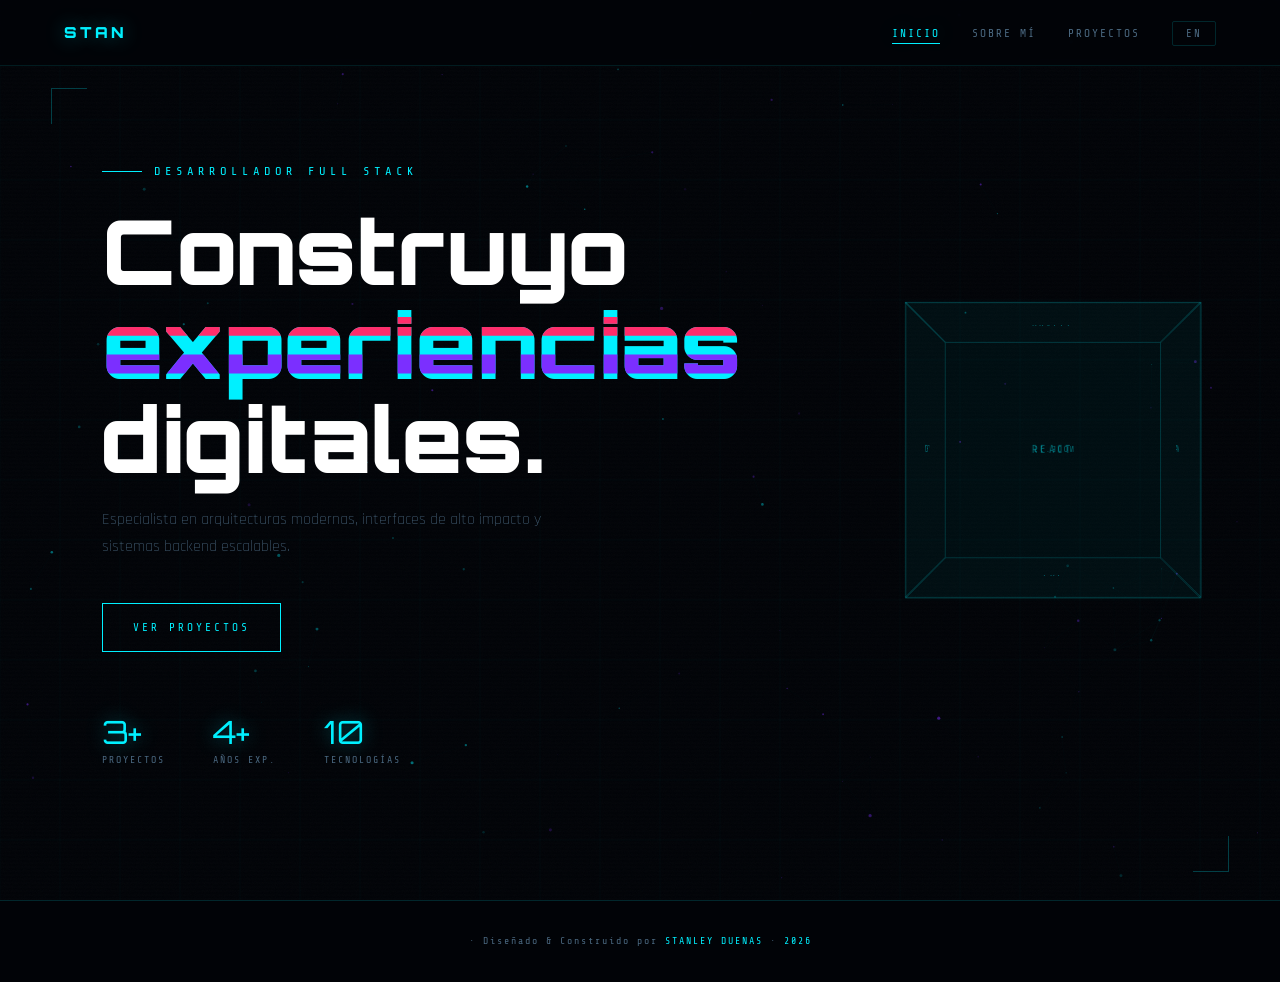
<file: index.html>
<!DOCTYPE html>
<html lang="es">
<head>
<meta charset="UTF-8">
<meta name="viewport" content="width=device-width, initial-scale=1.0">
<title>STAN</title>
<meta name="description" content="Portafolio de Stanley Duenas.">
<link rel="icon" type="image/x-icon" href="img/icono.jpg">
<link rel="preconnect" href="https://fonts.googleapis.com">
<link href="https://fonts.googleapis.com/css2?family=Orbitron:wght@400;700;900&family=Share+Tech+Mono&family=Rajdhani:wght@300;400;600&display=swap" rel="stylesheet">
<link rel="stylesheet" href="/CSS/style.css">
</head>
<body>
<div class="cursor" id="cursor"></div>
<div class="cring" id="cring"></div>
<div class="noise"></div>
<canvas id="bgc"></canvas>
<div class="hud" id="hud"></div>

<div class="nav-overlay" id="nav-overlay" onclick="closeNav()"></div>
<header>
  <nav>
    <a class="nl" href="index.html">STAN</a>
    <button class="ham" id="ham" aria-label="Menú" onclick="toggleNav()">
      <span></span><span></span><span></span>
    </button>
    <ul class="nav-links" id="nav-links">
      <li><a href="/index.html" data-page="index.html" data-k="nav_home">INICIO</a></li>
      <li><a href="/pages/about.html" data-page="about.html" data-k="nav_about">SOBRE MÍ</a></li>
      <li><a href="/pages/projects.html" data-page="projects.html" data-k="nav_projects">PROYECTOS</a></li>
      <li><button class="langb" id="lb" onclick="tgl()">EN</button></li>
    </ul>
  </nav>
</header>

<main style="align-items:flex-start;overflow:hidden">
  <div class="cd tl"></div><div class="cd br"></div>
  <section class="hero">
    <div class="hcont">
      <div class="heye"><span class="ln"></span><span data-k="h_ey">DESARROLLADOR FULL STACK</span></div>
      <h1 class="htitle">
        <span data-k="h_t1">Construyo</span><br>
        <span class="ac glitch" data-text="experiencias" data-k="h_t2">experiencias</span><br>
        <span data-k="h_t3">digitales.</span>
      </h1>
      <p class="hsub" data-k="h_sub">Especialista en arquitecturas modernas, interfaces de alto impacto y sistemas backend escalables.</p>
      <div class="hcta">
        <a class="bp" href="/pages/projects.html" data-k="h_c1">Ver proyectos</a>
      </div>
      <div class="hstats">
        <div><div class="snum">3+</div><div class="slbl" data-k="s1">Proyectos</div></div>
        <div><div class="snum">4+</div><div class="slbl" data-k="s2">Años exp.</div></div>
        <div><div class="snum">10</div><div class="slbl" data-k="s3">Tecnologías</div></div>
      </div>
    </div>
    <aside class="cw">
      <div class="cube">
        <div class="face front">REACT</div><div class="face back">NODE.JS</div>
        <div class="face left">PYTHON</div><div class="face right">JAVA</div>
        <div class="face top">ORACLE</div><div class="face bot">SQL</div>
      </div>
    </aside>
  </section>
</main>

<footer><em></em> · <span data-k="foot">Diseñado &amp; Construido por</span> <em>STANLEY DUENAS</em> · <em id="yr"></em></footer>
<script src="/js/main.js"></script>
</body>
</html>
</file>
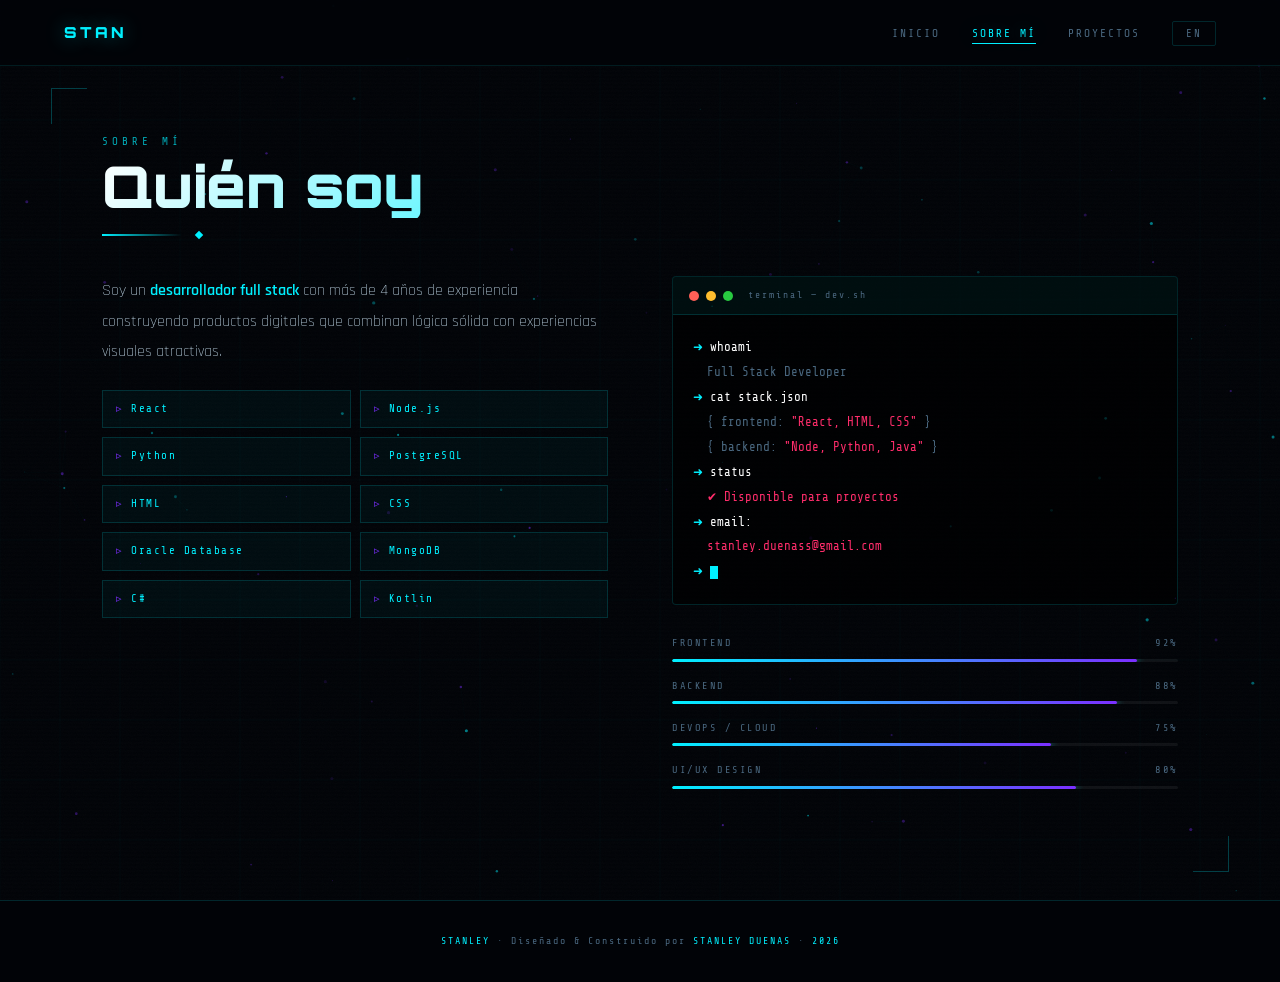
<file: about.html>
<!DOCTYPE html>
<html lang="es">
<head>
<meta charset="UTF-8">
<meta name="viewport" content="width=device-width, initial-scale=1.0">
<title>STAN</title>
<link rel="icon" type="image/x-icon" href="img/icono.jpg">
<link rel="preconnect" href="https://fonts.googleapis.com">
<link href="https://fonts.googleapis.com/css2?family=Orbitron:wght@400;700;900&family=Share+Tech+Mono&family=Rajdhani:wght@300;400;600&display=swap" rel="stylesheet">
<link rel="stylesheet" href="style.css">
</head>
<body>
<div class="cursor" id="cursor"></div>
<div class="cring" id="cring"></div>
<div class="noise"></div>
<canvas id="bgc"></canvas>
<div class="hud" id="hud"></div>

<div class="nav-overlay" id="nav-overlay" onclick="closeNav()"></div>
<header>
  <nav>
    <a class="nl" href="index.html">STAN</a>
    <button class="ham" id="ham" aria-label="Menú" onclick="toggleNav()">
      <span></span><span></span><span></span>
    </button>
    <ul class="nav-links" id="nav-links">
      <li><a href="index.html" data-page="index.html" data-k="nav_home">INICIO</a></li>
      <li><a href="about.html" data-page="about.html" data-k="nav_about">SOBRE MÍ</a></li>
      <li><a href="projects.html" data-page="projects.html" data-k="nav_projects">PROYECTOS</a></li>
      <li><button class="langb" id="lb" onclick="tgl()">EN</button></li>
    </ul>
  </nav>
</header>

<main>
  <div class="cd tl"></div><div class="cd br"></div>
  <section class="about-hero">
    <span class="stag" data-k="a_tag">SOBRE MÍ</span>
    <h1 class="stitle reveal" data-k="a_title">Quién soy</h1>
    <div class="divider reveal"></div>
  </section>
  <section class="about-content agrid">
    <article>
      <p class="atxt reveal" data-k="a_p1">Soy un <strong>desarrollador full stack</strong> con más de 4 años de experiencia construyendo productos digitales que combinan lógica sólida con experiencias visuales atractivas.</p>
      <div class="sgrid reveal">
        <div class="sch">React</div><div class="sch">Node.js</div>
        <div class="sch">Python</div><div class="sch">PostgreSQL</div>
        <div class="sch">HTML</div><div class="sch">CSS</div>
        <div class="sch">Oracle Database</div><div class="sch">MongoDB</div>
        <div class="sch">C#</div><div class="sch">Kotlin</div>
      </div>
    </article>
    <aside class="reveal">
      <div class="term">
        <div class="th"><div class="td r"></div><div class="td y"></div><div class="td g"></div><span class="tlbl">terminal — dev.sh</span></div>
        <div class="tb">
          <div><span class="tp">➜ </span><span class="tc">whoami</span></div>
          <div class="to" data-k="tm1">Full Stack Developer</div>
          <div><span class="tp">➜ </span><span class="tc">cat stack.json</span></div>
          <div class="to">{ frontend: <em>"React, HTML, CSS"</em> }</div>
          <div class="to">{ backend: <em>"Node, Python, Java"</em> }</div>
          <div><span class="tp">➜ </span><span class="tc">status</span></div>
          <div class="to"><em data-k="tm2">✔ Disponible para proyectos</em></div>
          <div><span class="tp">➜ </span><span class="tc">email:</span></div>
          <div class="to"><em data-k="tm3">stanley.duenass@gmail.com</em></div>
          <div><span class="tp">➜ </span><span class="tcur"></span></div>
        </div>
      </div>
      <div class="skills">
        <div class="xi"><div class="xl"><span>Frontend</span><span>92%</span></div><div class="xt"><div class="xf" data-w="92"></div></div></div>
        <div class="xi"><div class="xl"><span>Backend</span><span>88%</span></div><div class="xt"><div class="xf" data-w="88"></div></div></div>
        <div class="xi"><div class="xl"><span>DevOps / Cloud</span><span>75%</span></div><div class="xt"><div class="xf" data-w="75"></div></div></div>
        <div class="xi"><div class="xl"><span>UI/UX Design</span><span>80%</span></div><div class="xt"><div class="xf" data-w="80"></div></div></div>
      </div>
    </aside>
  </section>
</main>

<footer><em>STANLEY</em> · <span data-k="foot">Diseñado &amp; Construido por</span> <em>STANLEY DUENAS</em> · <em id="yr"></em></footer>
<script src="main.js"></script>
</body>
</html>
</file>
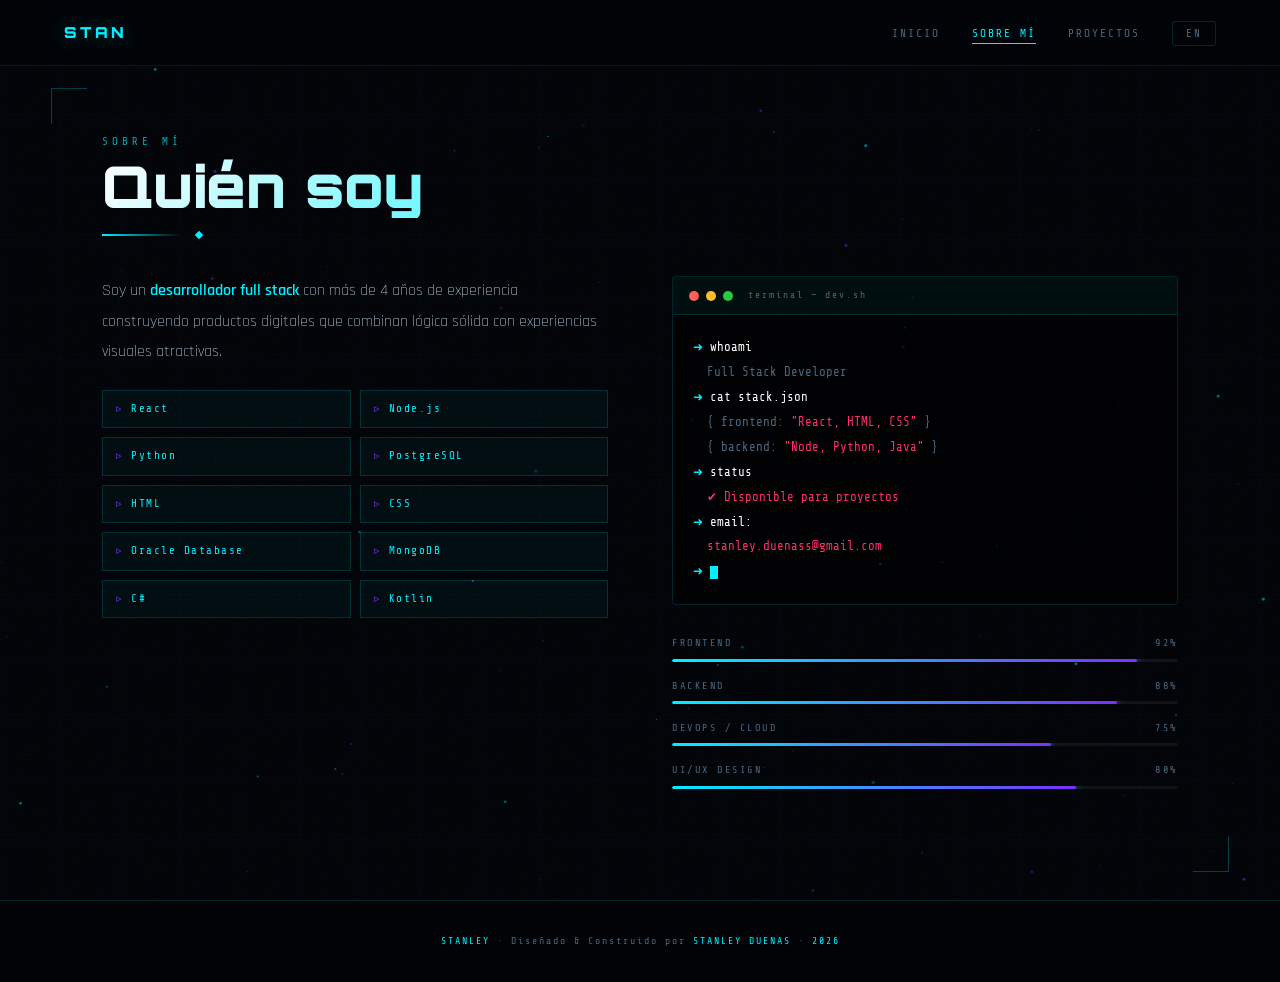
<file: pages/about.html>
<!DOCTYPE html>
<html lang="es">
<head>
<meta charset="UTF-8">
<meta name="viewport" content="width=device-width, initial-scale=1.0">
<title>STAN</title>
<link rel="icon" type="image/x-icon" href="img/icono.jpg">
<link rel="preconnect" href="https://fonts.googleapis.com">
<link href="https://fonts.googleapis.com/css2?family=Orbitron:wght@400;700;900&family=Share+Tech+Mono&family=Rajdhani:wght@300;400;600&display=swap" rel="stylesheet">
<link rel="stylesheet" href="/CSS/style.css">
</head>
<body>
<div class="cursor" id="cursor"></div>
<div class="cring" id="cring"></div>
<div class="noise"></div>
<canvas id="bgc"></canvas>
<div class="hud" id="hud"></div>

<div class="nav-overlay" id="nav-overlay" onclick="closeNav()"></div>
<header>
  <nav>
    <a class="nl" href="/index.html">STAN</a>
    <button class="ham" id="ham" aria-label="Menú" onclick="toggleNav()">
      <span></span><span></span><span></span>
    </button>
    <ul class="nav-links" id="nav-links">
      <li><a href="/index.html" data-page="index.html" data-k="nav_home">INICIO</a></li>
      <li><a href="/pages/about.html" data-page="about.html" data-k="nav_about">SOBRE MÍ</a></li>
      <li><a href="/pages/projects.html" data-page="projects.html" data-k="nav_projects">PROYECTOS</a></li>
      <li><button class="langb" id="lb" onclick="tgl()">EN</button></li>
    </ul>
  </nav>
</header>

<main>
  <div class="cd tl"></div><div class="cd br"></div>
  <section class="about-hero">
    <span class="stag" data-k="a_tag">SOBRE MÍ</span>
    <h1 class="stitle reveal" data-k="a_title">Quién soy</h1>
    <div class="divider reveal"></div>
  </section>
  <section class="about-content agrid">
    <article>
      <p class="atxt reveal" data-k="a_p1">Soy un <strong>desarrollador full stack</strong> con más de 4 años de experiencia construyendo productos digitales que combinan lógica sólida con experiencias visuales atractivas.</p>
      <div class="sgrid reveal">
        <div class="sch">React</div><div class="sch">Node.js</div>
        <div class="sch">Python</div><div class="sch">PostgreSQL</div>
        <div class="sch">HTML</div><div class="sch">CSS</div>
        <div class="sch">Oracle Database</div><div class="sch">MongoDB</div>
        <div class="sch">C#</div><div class="sch">Kotlin</div>
      </div>
    </article>
    <aside class="reveal">
      <div class="term">
        <div class="th"><div class="td r"></div><div class="td y"></div><div class="td g"></div><span class="tlbl">terminal — dev.sh</span></div>
        <div class="tb">
          <div><span class="tp">➜ </span><span class="tc">whoami</span></div>
          <div class="to" data-k="tm1">Full Stack Developer</div>
          <div><span class="tp">➜ </span><span class="tc">cat stack.json</span></div>
          <div class="to">{ frontend: <em>"React, HTML, CSS"</em> }</div>
          <div class="to">{ backend: <em>"Node, Python, Java"</em> }</div>
          <div><span class="tp">➜ </span><span class="tc">status</span></div>
          <div class="to"><em data-k="tm2">✔ Disponible para proyectos</em></div>
          <div><span class="tp">➜ </span><span class="tc">email:</span></div>
          <div class="to"><em data-k="tm3">stanley.duenass@gmail.com</em></div>
          <div><span class="tp">➜ </span><span class="tcur"></span></div>
        </div>
      </div>
      <div class="skills">
        <div class="xi"><div class="xl"><span>Frontend</span><span>92%</span></div><div class="xt"><div class="xf" data-w="92"></div></div></div>
        <div class="xi"><div class="xl"><span>Backend</span><span>88%</span></div><div class="xt"><div class="xf" data-w="88"></div></div></div>
        <div class="xi"><div class="xl"><span>DevOps / Cloud</span><span>75%</span></div><div class="xt"><div class="xf" data-w="75"></div></div></div>
        <div class="xi"><div class="xl"><span>UI/UX Design</span><span>80%</span></div><div class="xt"><div class="xf" data-w="80"></div></div></div>
      </div>
    </aside>
  </section>
</main>

<footer><em>STANLEY</em> · <span data-k="foot">Diseñado &amp; Construido por</span> <em>STANLEY DUENAS</em> · <em id="yr"></em></footer>
<script src="/js/main.js"></script>
</body>
</html>
</file>
<file: CSS/style.css>
*,*::before,*::after{margin:0;padding:0;box-sizing:border-box}
:root{
  --bg:#020408;--primary:#00f0ff;--secondary:#7b2fff;--accent:#ff2d6b;
  --text:#c8e0f0;--text-dim:#4a6880;--card-bg:rgba(0,240,255,0.04);
  --card-border:rgba(0,240,255,0.15);
  --glow:0 0 20px rgba(0,240,255,0.4),0 0 60px rgba(0,240,255,0.1);
  --glow-p:0 0 20px rgba(123,47,255,0.5);
  --fh:'Orbitron',monospace;--fm:'Share Tech Mono',monospace;--fb:'Rajdhani',sans-serif;
}
html{scroll-behavior:smooth}
body{background:var(--bg);color:var(--text);font-family:var(--fb);font-size:17px;line-height:1.7;overflow-x:hidden;cursor:none}
body::after{content:'';position:fixed;inset:0;background:repeating-linear-gradient(0deg,transparent,transparent 2px,rgba(0,0,0,0.07) 2px,rgba(0,0,0,0.07) 4px);pointer-events:none;z-index:1}

.cursor{width:12px;height:12px;background:var(--primary);border-radius:50%;position:fixed;top:0;left:0;pointer-events:none;z-index:9999;box-shadow:0 0 15px var(--primary),0 0 30px rgba(0,240,255,.3)}
.cring{width:36px;height:36px;border:1px solid rgba(0,240,255,.5);border-radius:50%;position:fixed;top:0;left:0;pointer-events:none;z-index:9998;transition:width .3s,height .3s,border-color .3s}
#bgc{position:fixed;top:0;left:0;width:100%;height:100%;z-index:0;pointer-events:none}
.noise{position:fixed;inset:0;z-index:0;pointer-events:none;opacity:.025;background-image:url("data:image/svg+xml,%3Csvg viewBox='0 0 256 256' xmlns='http://www.w3.org/2000/svg'%3E%3Cfilter id='n'%3E%3CfeTurbulence type='fractalNoise' baseFrequency='.9' numOctaves='4' stitchTiles='stitch'/%3E%3C/filter%3E%3Crect width='100%25' height='100%25' filter='url(%23n)'/%3E%3C/svg%3E");background-size:200px}
.hud{position:fixed;bottom:28px;left:50%;transform:translateX(-50%);font-family:var(--fm);font-size:.58rem;letter-spacing:3px;color:rgba(0,240,255,.28);z-index:100;pointer-events:none}

nav{position:fixed;top:0;left:0;right:0;z-index:1050;padding:18px 5%;display:flex;align-items:center;justify-content:space-between;background:rgba(2,4,8,.9);backdrop-filter:blur(20px);border-bottom:1px solid rgba(0,240,255,.1)}
.nl{font-family:var(--fh);font-size:.95rem;font-weight:900;color:var(--primary);letter-spacing:3px;text-shadow:var(--glow);text-decoration:none;cursor:none}
.nav-links{display:flex;gap:2rem;list-style:none;align-items:center}
.nav-links a{font-family:var(--fm);font-size:.7rem;color:var(--text-dim);text-decoration:none;letter-spacing:2px;text-transform:uppercase;transition:color .3s;cursor:none;position:relative}
.nav-links a::after{content:'';position:absolute;bottom:-4px;left:0;width:0;height:1px;background:var(--primary);transition:width .3s}
.nav-links a:hover,.nav-links a.nav-active{color:var(--primary);text-shadow:var(--glow)}
.nav-links a:hover::after,.nav-links a.nav-active::after{width:100%}
.langb{font-family:var(--fm);font-size:.68rem;letter-spacing:2px;background:transparent;border:1px solid var(--card-border);color:var(--text-dim);padding:5px 13px;cursor:none;transition:all .3s;border-radius:2px}
.langb:hover{border-color:var(--primary);color:var(--primary);box-shadow:var(--glow)}

main{position:relative;z-index:2;min-height:100vh;display:flex;flex-direction:column;justify-content:center;padding:110px 8% 80px}

.glitch{position:relative;display:inline-block}
.glitch::before,.glitch::after{content:attr(data-text);position:absolute;top:0;left:0;width:100%}
.glitch::before{color:var(--accent);animation:g1 4s infinite;clip-path:polygon(0 20%,100% 20%,100% 40%,0 40%)}
.glitch::after{color:var(--secondary);animation:g2 4s infinite;clip-path:polygon(0 60%,100% 60%,100% 80%,0 80%)}
@keyframes g1{0%,92%,100%{transform:none;opacity:0}93%{transform:translate(-3px,1px);opacity:.7}95%{transform:translate(3px,-1px);opacity:.7}97%{transform:translate(-2px,2px);opacity:.7}}
@keyframes g2{0%,94%,100%{transform:none;opacity:0}95%{transform:translate(3px,-1px);opacity:.6}97%{transform:translate(-3px,1px);opacity:.6}99%{transform:translate(2px,-2px);opacity:.6}}

.stag{font-family:var(--fm);font-size:.68rem;color:var(--primary);letter-spacing:4px;text-transform:uppercase;margin-bottom:10px;opacity:.7}
.stitle{font-family:var(--fh);font-size:clamp(2rem,5vw,3.6rem);font-weight:900;line-height:1.1;margin-bottom:1rem;background:linear-gradient(135deg,#fff 0%,var(--primary) 60%,var(--secondary) 100%);-webkit-background-clip:text;-webkit-text-fill-color:transparent;background-clip:text}
.divider{width:80px;height:2px;background:linear-gradient(90deg,var(--primary),transparent);margin-bottom:2.5rem;position:relative}
.divider::after{content:'';position:absolute;right:-20px;top:-2px;width:6px;height:6px;background:var(--primary);transform:rotate(45deg)}
.reveal{opacity:0;transform:translateY(40px);transition:opacity .7s,transform .7s}
.reveal.visible{opacity:1;transform:translateY(0)}
.cd{position:absolute;width:36px;height:36px;pointer-events:none}
.tl{top:88px;left:4%;border-top:1px solid rgba(0,240,255,.25);border-left:1px solid rgba(0,240,255,.25)}
.br{bottom:28px;right:4%;border-bottom:1px solid rgba(0,240,255,.25);border-right:1px solid rgba(0,240,255,.25)}

/* HOME */
.hcont{max-width:680px}
.heye{font-family:var(--fm);font-size:.76rem;letter-spacing:4px;color:var(--primary);margin-bottom:22px;opacity:0;animation:fup .8s .3s forwards;display:flex;align-items:center;gap:12px}
.heye .ln{display:inline-block;width:40px;height:1px;background:var(--primary)}
.htitle{font-family:var(--fh);font-size:clamp(2.8rem,7vw,5.6rem);font-weight:900;line-height:1.05;margin-bottom:20px;color:#fff;opacity:0;animation:fup .8s .5s forwards}
.htitle .ac{color:var(--primary)}
.hsub{font-size:1rem;color:var(--text-dim);max-width:500px;margin-bottom:42px;opacity:0;animation:fup .8s .7s forwards;font-weight:300}
.hcta{display:flex;gap:16px;flex-wrap:wrap;opacity:0;animation:fup .8s .9s forwards}
.bp,.bg{font-family:var(--fm);font-size:.7rem;letter-spacing:3px;text-transform:uppercase;padding:14px 30px;text-decoration:none;cursor:none;transition:all .3s;position:relative;overflow:hidden;display:inline-block}
.bp{border:1px solid var(--primary);color:var(--primary);background:transparent}
.bp::before{content:'';position:absolute;inset:0;background:var(--primary);transform:translateX(-100%);transition:transform .3s;z-index:-1}
.bp:hover{color:#000;box-shadow:var(--glow)}.bp:hover::before{transform:translateX(0)}
.bg{border:1px solid var(--text-dim);color:var(--text-dim);background:transparent}
.bg:hover{border-color:var(--secondary);color:var(--secondary);box-shadow:var(--glow-p)}
.hstats{display:flex;gap:3rem;margin-top:4rem;opacity:0;animation:fup .8s 1.1s forwards}
.snum{font-family:var(--fh);font-size:2rem;color:var(--primary);text-shadow:var(--glow);line-height:1}
.slbl{font-family:var(--fm);font-size:.62rem;color:var(--text-dim);letter-spacing:2px;text-transform:uppercase;margin-top:4px}
.cw{position:absolute;right:8%;top:50%;transform:translateY(-50%);width:250px;height:250px;perspective:800px;opacity:0;animation:fin 1s 1.3s forwards}
.cube{width:100%;height:100%;transform-style:preserve-3d;animation:rcube 12s linear infinite;position:relative}
.face{position:absolute;width:250px;height:250px;border:1px solid rgba(0,240,255,.2);background:rgba(0,240,255,.025);display:flex;align-items:center;justify-content:center;font-family:var(--fm);font-size:.56rem;color:rgba(0,240,255,.4);letter-spacing:2px;text-transform:uppercase}
.front{transform:translateZ(125px)}.back{transform:rotateY(180deg) translateZ(125px)}
.left{transform:rotateY(-90deg) translateZ(125px)}.right{transform:rotateY(90deg) translateZ(125px)}
.top{transform:rotateX(90deg) translateZ(125px)}.bot{transform:rotateX(-90deg) translateZ(125px)}
@keyframes rcube{from{transform:rotateX(15deg) rotateY(0)}to{transform:rotateX(15deg) rotateY(360deg)}}

/* ABOUT */
.agrid{display:grid;grid-template-columns:1fr 1fr;gap:4rem;align-items:start}
.atxt{color:var(--text);font-size:1rem;font-weight:300;line-height:1.9;margin-bottom:1.4rem}
.atxt strong{color:var(--primary);font-weight:600}
.sgrid{display:grid;grid-template-columns:1fr 1fr;gap:9px;margin-top:1.4rem}
.sch{font-family:var(--fm);font-size:.68rem;letter-spacing:1.5px;color:var(--primary);border:1px solid var(--card-border);padding:9px 13px;background:var(--card-bg);transition:all .3s}
.sch::before{content:'▹ ';color:var(--secondary)}
.sch:hover{border-color:var(--primary);background:rgba(0,240,255,.07);box-shadow:var(--glow)}
.term{background:rgba(0,0,0,.65);border:1px solid var(--card-border);border-radius:4px;overflow:hidden;margin-bottom:1.8rem}
.th{background:rgba(0,240,255,.05);padding:10px 16px;display:flex;align-items:center;gap:7px;border-bottom:1px solid var(--card-border)}
.td{width:10px;height:10px;border-radius:50%}
.td.r{background:#ff5f57}.td.y{background:#ffbd2e}.td.g{background:#28ca41}
.tlbl{font-family:var(--fm);font-size:.6rem;color:var(--text-dim);letter-spacing:2px;margin-left:8px}
.tb{padding:20px;font-family:var(--fm);font-size:.78rem;line-height:2}
.tp{color:var(--primary)}.tc{color:#fff}.to{color:var(--text-dim);padding-left:14px}
.to em{color:var(--accent);font-style:normal}
.tcur{display:inline-block;width:8px;height:13px;background:var(--primary);vertical-align:middle;animation:blink 1s infinite}
@keyframes blink{0%,49%{opacity:1}50%,100%{opacity:0}}
.xi{margin-bottom:15px}
.xl{display:flex;justify-content:space-between;font-family:var(--fm);font-size:.64rem;color:var(--text-dim);letter-spacing:1.5px;margin-bottom:7px;text-transform:uppercase}
.xt{height:3px;background:rgba(255,255,255,.06);border-radius:2px;overflow:hidden}
.xf{height:100%;border-radius:2px;background:linear-gradient(90deg,var(--primary),var(--secondary));width:0;transition:width 1.5s cubic-bezier(.4,0,.2,1);box-shadow:0 0 8px var(--primary)}

/* PROJECTS */
.ftabs{display:flex;gap:9px;flex-wrap:wrap;margin-top:1.4rem}
.fb{font-family:var(--fm);font-size:.64rem;letter-spacing:2px;text-transform:uppercase;padding:7px 17px;background:transparent;border:1px solid var(--card-border);color:var(--text-dim);cursor:none;transition:all .3s}
.fb.active,.fb:hover{border-color:var(--primary);color:var(--primary);box-shadow:var(--glow);background:rgba(0,240,255,.04)}
.pgrid{display:grid;grid-template-columns:repeat(auto-fill,minmax(300px,1fr));gap:20px;margin-top:2.8rem}
.pcard{position:relative;border:1px solid var(--card-border);background:var(--card-bg);overflow:hidden;cursor:none;transition:transform .4s cubic-bezier(.23,1,.32,1),box-shadow .4s,border-color .4s;transform-style:preserve-3d}
.pcard:hover{border-color:var(--primary);box-shadow:0 20px 60px rgba(0,240,255,.12),var(--glow)}
.pcard::before{content:'';position:absolute;top:0;left:-100%;width:60%;height:100%;background:linear-gradient(90deg,transparent,rgba(0,240,255,.04),transparent);transition:left .6s;z-index:1;pointer-events:none}
.pcard:hover::before{left:150%}
.pim{position:relative;overflow:hidden;height:185px}
.pim img{width:100%;height:100%;object-fit:cover;transition:transform .6s cubic-bezier(.23,1,.32,1),filter .4s;filter:saturate(.5) brightness(.65)}
.pcard:hover .pim img{transform:scale(1.08);filter:saturate(1) brightness(.88)}
.pov{position:absolute;inset:0;background:linear-gradient(180deg,transparent 40%,rgba(2,4,8,.95) 100%)}
.pbadge{position:absolute;top:13px;right:13px;font-family:var(--fm);font-size:.56rem;letter-spacing:2px;text-transform:uppercase;padding:3px 10px;background:rgba(0,240,255,.1);border:1px solid var(--primary);color:var(--primary)}
.pbody{padding:20px}
.pnum{font-family:var(--fm);font-size:.6rem;color:var(--secondary);letter-spacing:3px;margin-bottom:6px}
.pname{font-family:var(--fh);font-size:1rem;font-weight:700;color:#fff;margin-bottom:8px;letter-spacing:1px}
.pdesc{font-size:.86rem;color:var(--text-dim);line-height:1.7;margin-bottom:13px;font-weight:300}
.ptags{display:flex;flex-wrap:wrap;gap:6px;margin-bottom:16px}
.ptag{font-family:var(--fm);font-size:.56rem;letter-spacing:1.5px;color:var(--secondary);background:rgba(123,47,255,.1);border:1px solid rgba(123,47,255,.28);padding:3px 8px}
.plinks{display:flex;gap:11px;align-items:center}
.plink{font-family:var(--fm);font-size:.6rem;letter-spacing:2px;color:var(--text-dim);text-decoration:none;text-transform:uppercase;transition:color .3s;cursor:none}
.plink:hover{color:var(--primary)}

/* GALLERY BUTTON */
.pgallery-btn{font-family:var(--fm);font-size:.58rem;letter-spacing:1.5px;color:var(--accent);background:rgba(255,45,107,.08);border:1px solid rgba(255,45,107,.3);padding:4px 10px;cursor:none;transition:all .3s;text-transform:uppercase;margin-left:auto}
.pgallery-btn:hover{border-color:var(--accent);box-shadow:0 0 12px rgba(255,45,107,.3);color:#fff}

/* MODAL GALLERY */
.modal-overlay{display:none;position:fixed;inset:0;background:rgba(2,4,8,.96);z-index:5000;backdrop-filter:blur(8px)}
.modal-overlay.open{display:flex;align-items:center;justify-content:center}
.modal-box{position:relative;max-width:900px;width:92%;background:rgba(5,10,18,.98);border:1px solid var(--card-border);padding:0;overflow:hidden}
.modal-header{display:flex;align-items:center;justify-content:space-between;padding:16px 22px;border-bottom:1px solid var(--card-border);background:rgba(0,240,255,.03)}
.modal-title{font-family:var(--fh);font-size:.85rem;color:var(--primary);letter-spacing:2px}
.modal-close{background:none;border:1px solid var(--card-border);color:var(--text-dim);font-family:var(--fm);font-size:.7rem;padding:6px 12px;cursor:none;transition:all .3s;letter-spacing:1px}
.modal-close:hover{border-color:var(--accent);color:var(--accent)}
.modal-main-img{position:relative;height:420px;overflow:hidden;background:#000}
.modal-main-img img{width:100%;height:100%;object-fit:cover;transition:opacity .4s}
.modal-nav{position:absolute;top:50%;transform:translateY(-50%);background:rgba(2,4,8,.8);border:1px solid var(--card-border);color:var(--primary);font-family:var(--fm);font-size:1rem;width:42px;height:42px;display:flex;align-items:center;justify-content:center;cursor:none;transition:all .3s;z-index:10}
.modal-nav:hover{border-color:var(--primary);box-shadow:var(--glow)}
.modal-prev{left:14px}.modal-next{right:14px}
.modal-counter{position:absolute;bottom:14px;left:50%;transform:translateX(-50%);font-family:var(--fm);font-size:.6rem;letter-spacing:2px;color:rgba(0,240,255,.6);background:rgba(2,4,8,.7);padding:4px 12px}
.modal-thumbs{display:flex;gap:8px;padding:14px 22px;overflow-x:auto;background:rgba(0,0,0,.4);scrollbar-width:thin;scrollbar-color:var(--primary) transparent}
.modal-thumb{width:72px;height:52px;object-fit:cover;border:1px solid var(--card-border);cursor:none;transition:all .3s;flex-shrink:0;filter:brightness(.6)}
.modal-thumb.active,.modal-thumb:hover{border-color:var(--primary);filter:brightness(1);box-shadow:0 0 8px rgba(0,240,255,.4)}
.modal-info{padding:16px 22px;border-top:1px solid var(--card-border)}
.modal-desc{font-size:.88rem;color:var(--text-dim);line-height:1.7}

footer{position:relative;z-index:2;text-align:center;padding:32px;border-top:1px solid var(--card-border);font-family:var(--fm);font-size:.62rem;color:var(--text-dim);letter-spacing:2px;background:rgba(2,4,8,.8)}
footer em{color:var(--primary);font-style:normal}

@keyframes fup{from{opacity:0;transform:translateY(30px)}to{opacity:1;transform:translateY(0)}}
@keyframes fin{from{opacity:0}to{opacity:1}}
::-webkit-scrollbar{width:4px}::-webkit-scrollbar-track{background:var(--bg)}::-webkit-scrollbar-thumb{background:var(--primary)}
/* ── MODAL GALLERY – imagen adaptable ─────────────────────────── */
.modal-main-img{position:relative;height:auto;max-height:65vh;overflow:hidden;background:#000;display:flex;align-items:center;justify-content:center}
.modal-main-img img{width:100%;height:auto;max-height:65vh;object-fit:contain;transition:opacity .4s}

/* ── HAMBURGER BUTTON ─────────────────────────────────────────── */
.ham{display:none;flex-direction:column;justify-content:center;gap:5px;background:none;border:none;cursor:pointer!important;padding:8px;z-index:1100;position:relative}
.ham span{display:block;width:24px;height:2px;background:var(--primary);border-radius:1px;transition:transform .35s,opacity .35s;pointer-events:none}
.ham.open span:nth-child(1){transform:translateY(7px) rotate(45deg)}
.ham.open span:nth-child(2){opacity:0}
.ham.open span:nth-child(3){transform:translateY(-7px) rotate(-45deg)}
/* nav overlay – always in DOM, hidden by default */
.nav-overlay{display:none;position:fixed;inset:0;background:rgba(0,0,0,.55);z-index:1040;cursor:pointer;pointer-events:none}

/* ── RESPONSIVE 900px ─────────────────────────────────────────── */
@media(max-width:900px){
  .agrid,.cgrid{grid-template-columns:1fr;gap:2.5rem}
  .cw{display:none}
  .hstats{gap:2rem}
  /* ocultar cursor personalizado en touch */
  .cursor,.cring{display:none!important}
  body{cursor:auto!important}
  *{cursor:auto}
  a,button,.ham{cursor:pointer!important}
}

/* ── RESPONSIVE 768px – nav hamburguesa ──────────────────────── */
@media(max-width:768px){
  .ham{display:flex}
  .nav-links{
    display:flex;
    flex-direction:column;
    position:fixed;
    top:0;right:0;
    width:min(280px,80vw);
    height:100vh;
    background:rgba(2,4,8,.97);
    backdrop-filter:blur(24px);
    border-left:1px solid var(--card-border);
    padding:90px 32px 40px;
    gap:2rem;
    transform:translateX(100%);
    transition:transform .4s cubic-bezier(.23,1,.32,1);
    z-index:1051;
    pointer-events:auto;
  }
  .nav-links.open{transform:translateX(0)}
  .nav-links li{list-style:none}
  .nav-links a{font-size:.9rem;letter-spacing:3px}
  .nav-overlay.open{display:block;pointer-events:auto}
}

/* ── RESPONSIVE 600px ─────────────────────────────────────────── */
@media(max-width:600px){
  .stitle{font-size:1.8rem}
  .htitle{font-size:2.2rem}
  main{padding:100px 6% 60px}
  .modal-box{width:98%}
  .modal-main-img{max-height:52vh}
  .modal-main-img img{max-height:52vh}
  .modal-thumbs{padding:10px 12px}
  .modal-thumb{width:58px;height:42px}
  .modal-info{padding:12px 16px}
  .modal-header{padding:12px 16px}
}
</file>
<file: style.css>
*,*::before,*::after{margin:0;padding:0;box-sizing:border-box}
:root{
  --bg:#020408;--primary:#00f0ff;--secondary:#7b2fff;--accent:#ff2d6b;
  --text:#c8e0f0;--text-dim:#4a6880;--card-bg:rgba(0,240,255,0.04);
  --card-border:rgba(0,240,255,0.15);
  --glow:0 0 20px rgba(0,240,255,0.4),0 0 60px rgba(0,240,255,0.1);
  --glow-p:0 0 20px rgba(123,47,255,0.5);
  --fh:'Orbitron',monospace;--fm:'Share Tech Mono',monospace;--fb:'Rajdhani',sans-serif;
}
html{scroll-behavior:smooth}
body{background:var(--bg);color:var(--text);font-family:var(--fb);font-size:17px;line-height:1.7;overflow-x:hidden;cursor:none}
body::after{content:'';position:fixed;inset:0;background:repeating-linear-gradient(0deg,transparent,transparent 2px,rgba(0,0,0,0.07) 2px,rgba(0,0,0,0.07) 4px);pointer-events:none;z-index:1}

.cursor{width:12px;height:12px;background:var(--primary);border-radius:50%;position:fixed;top:0;left:0;pointer-events:none;z-index:9999;box-shadow:0 0 15px var(--primary),0 0 30px rgba(0,240,255,.3)}
.cring{width:36px;height:36px;border:1px solid rgba(0,240,255,.5);border-radius:50%;position:fixed;top:0;left:0;pointer-events:none;z-index:9998;transition:width .3s,height .3s,border-color .3s}
#bgc{position:fixed;top:0;left:0;width:100%;height:100%;z-index:0;pointer-events:none}
.noise{position:fixed;inset:0;z-index:0;pointer-events:none;opacity:.025;background-image:url("data:image/svg+xml,%3Csvg viewBox='0 0 256 256' xmlns='http://www.w3.org/2000/svg'%3E%3Cfilter id='n'%3E%3CfeTurbulence type='fractalNoise' baseFrequency='.9' numOctaves='4' stitchTiles='stitch'/%3E%3C/filter%3E%3Crect width='100%25' height='100%25' filter='url(%23n)'/%3E%3C/svg%3E");background-size:200px}
.hud{position:fixed;bottom:28px;left:50%;transform:translateX(-50%);font-family:var(--fm);font-size:.58rem;letter-spacing:3px;color:rgba(0,240,255,.28);z-index:100;pointer-events:none}

nav{position:fixed;top:0;left:0;right:0;z-index:1050;padding:18px 5%;display:flex;align-items:center;justify-content:space-between;background:rgba(2,4,8,.9);backdrop-filter:blur(20px);border-bottom:1px solid rgba(0,240,255,.1)}
.nl{font-family:var(--fh);font-size:.95rem;font-weight:900;color:var(--primary);letter-spacing:3px;text-shadow:var(--glow);text-decoration:none;cursor:none}
.nav-links{display:flex;gap:2rem;list-style:none;align-items:center}
.nav-links a{font-family:var(--fm);font-size:.7rem;color:var(--text-dim);text-decoration:none;letter-spacing:2px;text-transform:uppercase;transition:color .3s;cursor:none;position:relative}
.nav-links a::after{content:'';position:absolute;bottom:-4px;left:0;width:0;height:1px;background:var(--primary);transition:width .3s}
.nav-links a:hover,.nav-links a.nav-active{color:var(--primary);text-shadow:var(--glow)}
.nav-links a:hover::after,.nav-links a.nav-active::after{width:100%}
.langb{font-family:var(--fm);font-size:.68rem;letter-spacing:2px;background:transparent;border:1px solid var(--card-border);color:var(--text-dim);padding:5px 13px;cursor:none;transition:all .3s;border-radius:2px}
.langb:hover{border-color:var(--primary);color:var(--primary);box-shadow:var(--glow)}

main{position:relative;z-index:2;min-height:100vh;display:flex;flex-direction:column;justify-content:center;padding:110px 8% 80px}

.glitch{position:relative;display:inline-block}
.glitch::before,.glitch::after{content:attr(data-text);position:absolute;top:0;left:0;width:100%}
.glitch::before{color:var(--accent);animation:g1 4s infinite;clip-path:polygon(0 20%,100% 20%,100% 40%,0 40%)}
.glitch::after{color:var(--secondary);animation:g2 4s infinite;clip-path:polygon(0 60%,100% 60%,100% 80%,0 80%)}
@keyframes g1{0%,92%,100%{transform:none;opacity:0}93%{transform:translate(-3px,1px);opacity:.7}95%{transform:translate(3px,-1px);opacity:.7}97%{transform:translate(-2px,2px);opacity:.7}}
@keyframes g2{0%,94%,100%{transform:none;opacity:0}95%{transform:translate(3px,-1px);opacity:.6}97%{transform:translate(-3px,1px);opacity:.6}99%{transform:translate(2px,-2px);opacity:.6}}

.stag{font-family:var(--fm);font-size:.68rem;color:var(--primary);letter-spacing:4px;text-transform:uppercase;margin-bottom:10px;opacity:.7}
.stitle{font-family:var(--fh);font-size:clamp(2rem,5vw,3.6rem);font-weight:900;line-height:1.1;margin-bottom:1rem;background:linear-gradient(135deg,#fff 0%,var(--primary) 60%,var(--secondary) 100%);-webkit-background-clip:text;-webkit-text-fill-color:transparent;background-clip:text}
.divider{width:80px;height:2px;background:linear-gradient(90deg,var(--primary),transparent);margin-bottom:2.5rem;position:relative}
.divider::after{content:'';position:absolute;right:-20px;top:-2px;width:6px;height:6px;background:var(--primary);transform:rotate(45deg)}
.reveal{opacity:0;transform:translateY(40px);transition:opacity .7s,transform .7s}
.reveal.visible{opacity:1;transform:translateY(0)}
.cd{position:absolute;width:36px;height:36px;pointer-events:none}
.tl{top:88px;left:4%;border-top:1px solid rgba(0,240,255,.25);border-left:1px solid rgba(0,240,255,.25)}
.br{bottom:28px;right:4%;border-bottom:1px solid rgba(0,240,255,.25);border-right:1px solid rgba(0,240,255,.25)}

/* HOME */
.hcont{max-width:680px}
.heye{font-family:var(--fm);font-size:.76rem;letter-spacing:4px;color:var(--primary);margin-bottom:22px;opacity:0;animation:fup .8s .3s forwards;display:flex;align-items:center;gap:12px}
.heye .ln{display:inline-block;width:40px;height:1px;background:var(--primary)}
.htitle{font-family:var(--fh);font-size:clamp(2.8rem,7vw,5.6rem);font-weight:900;line-height:1.05;margin-bottom:20px;color:#fff;opacity:0;animation:fup .8s .5s forwards}
.htitle .ac{color:var(--primary)}
.hsub{font-size:1rem;color:var(--text-dim);max-width:500px;margin-bottom:42px;opacity:0;animation:fup .8s .7s forwards;font-weight:300}
.hcta{display:flex;gap:16px;flex-wrap:wrap;opacity:0;animation:fup .8s .9s forwards}
.bp,.bg{font-family:var(--fm);font-size:.7rem;letter-spacing:3px;text-transform:uppercase;padding:14px 30px;text-decoration:none;cursor:none;transition:all .3s;position:relative;overflow:hidden;display:inline-block}
.bp{border:1px solid var(--primary);color:var(--primary);background:transparent}
.bp::before{content:'';position:absolute;inset:0;background:var(--primary);transform:translateX(-100%);transition:transform .3s;z-index:-1}
.bp:hover{color:#000;box-shadow:var(--glow)}.bp:hover::before{transform:translateX(0)}
.bg{border:1px solid var(--text-dim);color:var(--text-dim);background:transparent}
.bg:hover{border-color:var(--secondary);color:var(--secondary);box-shadow:var(--glow-p)}
.hstats{display:flex;gap:3rem;margin-top:4rem;opacity:0;animation:fup .8s 1.1s forwards}
.snum{font-family:var(--fh);font-size:2rem;color:var(--primary);text-shadow:var(--glow);line-height:1}
.slbl{font-family:var(--fm);font-size:.62rem;color:var(--text-dim);letter-spacing:2px;text-transform:uppercase;margin-top:4px}
.cw{position:absolute;right:8%;top:50%;transform:translateY(-50%);width:250px;height:250px;perspective:800px;opacity:0;animation:fin 1s 1.3s forwards}
.cube{width:100%;height:100%;transform-style:preserve-3d;animation:rcube 12s linear infinite;position:relative}
.face{position:absolute;width:250px;height:250px;border:1px solid rgba(0,240,255,.2);background:rgba(0,240,255,.025);display:flex;align-items:center;justify-content:center;font-family:var(--fm);font-size:.56rem;color:rgba(0,240,255,.4);letter-spacing:2px;text-transform:uppercase}
.front{transform:translateZ(125px)}.back{transform:rotateY(180deg) translateZ(125px)}
.left{transform:rotateY(-90deg) translateZ(125px)}.right{transform:rotateY(90deg) translateZ(125px)}
.top{transform:rotateX(90deg) translateZ(125px)}.bot{transform:rotateX(-90deg) translateZ(125px)}
@keyframes rcube{from{transform:rotateX(15deg) rotateY(0)}to{transform:rotateX(15deg) rotateY(360deg)}}

/* ABOUT */
.agrid{display:grid;grid-template-columns:1fr 1fr;gap:4rem;align-items:start}
.atxt{color:var(--text);font-size:1rem;font-weight:300;line-height:1.9;margin-bottom:1.4rem}
.atxt strong{color:var(--primary);font-weight:600}
.sgrid{display:grid;grid-template-columns:1fr 1fr;gap:9px;margin-top:1.4rem}
.sch{font-family:var(--fm);font-size:.68rem;letter-spacing:1.5px;color:var(--primary);border:1px solid var(--card-border);padding:9px 13px;background:var(--card-bg);transition:all .3s}
.sch::before{content:'▹ ';color:var(--secondary)}
.sch:hover{border-color:var(--primary);background:rgba(0,240,255,.07);box-shadow:var(--glow)}
.term{background:rgba(0,0,0,.65);border:1px solid var(--card-border);border-radius:4px;overflow:hidden;margin-bottom:1.8rem}
.th{background:rgba(0,240,255,.05);padding:10px 16px;display:flex;align-items:center;gap:7px;border-bottom:1px solid var(--card-border)}
.td{width:10px;height:10px;border-radius:50%}
.td.r{background:#ff5f57}.td.y{background:#ffbd2e}.td.g{background:#28ca41}
.tlbl{font-family:var(--fm);font-size:.6rem;color:var(--text-dim);letter-spacing:2px;margin-left:8px}
.tb{padding:20px;font-family:var(--fm);font-size:.78rem;line-height:2}
.tp{color:var(--primary)}.tc{color:#fff}.to{color:var(--text-dim);padding-left:14px}
.to em{color:var(--accent);font-style:normal}
.tcur{display:inline-block;width:8px;height:13px;background:var(--primary);vertical-align:middle;animation:blink 1s infinite}
@keyframes blink{0%,49%{opacity:1}50%,100%{opacity:0}}
.xi{margin-bottom:15px}
.xl{display:flex;justify-content:space-between;font-family:var(--fm);font-size:.64rem;color:var(--text-dim);letter-spacing:1.5px;margin-bottom:7px;text-transform:uppercase}
.xt{height:3px;background:rgba(255,255,255,.06);border-radius:2px;overflow:hidden}
.xf{height:100%;border-radius:2px;background:linear-gradient(90deg,var(--primary),var(--secondary));width:0;transition:width 1.5s cubic-bezier(.4,0,.2,1);box-shadow:0 0 8px var(--primary)}

/* PROJECTS */
.ftabs{display:flex;gap:9px;flex-wrap:wrap;margin-top:1.4rem}
.fb{font-family:var(--fm);font-size:.64rem;letter-spacing:2px;text-transform:uppercase;padding:7px 17px;background:transparent;border:1px solid var(--card-border);color:var(--text-dim);cursor:none;transition:all .3s}
.fb.active,.fb:hover{border-color:var(--primary);color:var(--primary);box-shadow:var(--glow);background:rgba(0,240,255,.04)}
.pgrid{display:grid;grid-template-columns:repeat(auto-fill,minmax(300px,1fr));gap:20px;margin-top:2.8rem}
.pcard{position:relative;border:1px solid var(--card-border);background:var(--card-bg);overflow:hidden;cursor:none;transition:transform .4s cubic-bezier(.23,1,.32,1),box-shadow .4s,border-color .4s;transform-style:preserve-3d}
.pcard:hover{border-color:var(--primary);box-shadow:0 20px 60px rgba(0,240,255,.12),var(--glow)}
.pcard::before{content:'';position:absolute;top:0;left:-100%;width:60%;height:100%;background:linear-gradient(90deg,transparent,rgba(0,240,255,.04),transparent);transition:left .6s;z-index:1;pointer-events:none}
.pcard:hover::before{left:150%}
.pim{position:relative;overflow:hidden;height:185px}
.pim img{width:100%;height:100%;object-fit:cover;transition:transform .6s cubic-bezier(.23,1,.32,1),filter .4s;filter:saturate(.5) brightness(.65)}
.pcard:hover .pim img{transform:scale(1.08);filter:saturate(1) brightness(.88)}
.pov{position:absolute;inset:0;background:linear-gradient(180deg,transparent 40%,rgba(2,4,8,.95) 100%)}
.pbadge{position:absolute;top:13px;right:13px;font-family:var(--fm);font-size:.56rem;letter-spacing:2px;text-transform:uppercase;padding:3px 10px;background:rgba(0,240,255,.1);border:1px solid var(--primary);color:var(--primary)}
.pbody{padding:20px}
.pnum{font-family:var(--fm);font-size:.6rem;color:var(--secondary);letter-spacing:3px;margin-bottom:6px}
.pname{font-family:var(--fh);font-size:1rem;font-weight:700;color:#fff;margin-bottom:8px;letter-spacing:1px}
.pdesc{font-size:.86rem;color:var(--text-dim);line-height:1.7;margin-bottom:13px;font-weight:300}
.ptags{display:flex;flex-wrap:wrap;gap:6px;margin-bottom:16px}
.ptag{font-family:var(--fm);font-size:.56rem;letter-spacing:1.5px;color:var(--secondary);background:rgba(123,47,255,.1);border:1px solid rgba(123,47,255,.28);padding:3px 8px}
.plinks{display:flex;gap:11px;align-items:center}
.plink{font-family:var(--fm);font-size:.6rem;letter-spacing:2px;color:var(--text-dim);text-decoration:none;text-transform:uppercase;transition:color .3s;cursor:none}
.plink:hover{color:var(--primary)}

/* GALLERY BUTTON */
.pgallery-btn{font-family:var(--fm);font-size:.58rem;letter-spacing:1.5px;color:var(--accent);background:rgba(255,45,107,.08);border:1px solid rgba(255,45,107,.3);padding:4px 10px;cursor:none;transition:all .3s;text-transform:uppercase;margin-left:auto}
.pgallery-btn:hover{border-color:var(--accent);box-shadow:0 0 12px rgba(255,45,107,.3);color:#fff}

/* MODAL GALLERY */
.modal-overlay{display:none;position:fixed;inset:0;background:rgba(2,4,8,.96);z-index:5000;backdrop-filter:blur(8px)}
.modal-overlay.open{display:flex;align-items:center;justify-content:center}
.modal-box{position:relative;max-width:900px;width:92%;background:rgba(5,10,18,.98);border:1px solid var(--card-border);padding:0;overflow:hidden}
.modal-header{display:flex;align-items:center;justify-content:space-between;padding:16px 22px;border-bottom:1px solid var(--card-border);background:rgba(0,240,255,.03)}
.modal-title{font-family:var(--fh);font-size:.85rem;color:var(--primary);letter-spacing:2px}
.modal-close{background:none;border:1px solid var(--card-border);color:var(--text-dim);font-family:var(--fm);font-size:.7rem;padding:6px 12px;cursor:none;transition:all .3s;letter-spacing:1px}
.modal-close:hover{border-color:var(--accent);color:var(--accent)}
.modal-main-img{position:relative;height:420px;overflow:hidden;background:#000}
.modal-main-img img{width:100%;height:100%;object-fit:cover;transition:opacity .4s}
.modal-nav{position:absolute;top:50%;transform:translateY(-50%);background:rgba(2,4,8,.8);border:1px solid var(--card-border);color:var(--primary);font-family:var(--fm);font-size:1rem;width:42px;height:42px;display:flex;align-items:center;justify-content:center;cursor:none;transition:all .3s;z-index:10}
.modal-nav:hover{border-color:var(--primary);box-shadow:var(--glow)}
.modal-prev{left:14px}.modal-next{right:14px}
.modal-counter{position:absolute;bottom:14px;left:50%;transform:translateX(-50%);font-family:var(--fm);font-size:.6rem;letter-spacing:2px;color:rgba(0,240,255,.6);background:rgba(2,4,8,.7);padding:4px 12px}
.modal-thumbs{display:flex;gap:8px;padding:14px 22px;overflow-x:auto;background:rgba(0,0,0,.4);scrollbar-width:thin;scrollbar-color:var(--primary) transparent}
.modal-thumb{width:72px;height:52px;object-fit:cover;border:1px solid var(--card-border);cursor:none;transition:all .3s;flex-shrink:0;filter:brightness(.6)}
.modal-thumb.active,.modal-thumb:hover{border-color:var(--primary);filter:brightness(1);box-shadow:0 0 8px rgba(0,240,255,.4)}
.modal-info{padding:16px 22px;border-top:1px solid var(--card-border)}
.modal-desc{font-size:.88rem;color:var(--text-dim);line-height:1.7}

footer{position:relative;z-index:2;text-align:center;padding:32px;border-top:1px solid var(--card-border);font-family:var(--fm);font-size:.62rem;color:var(--text-dim);letter-spacing:2px;background:rgba(2,4,8,.8)}
footer em{color:var(--primary);font-style:normal}

@keyframes fup{from{opacity:0;transform:translateY(30px)}to{opacity:1;transform:translateY(0)}}
@keyframes fin{from{opacity:0}to{opacity:1}}
::-webkit-scrollbar{width:4px}::-webkit-scrollbar-track{background:var(--bg)}::-webkit-scrollbar-thumb{background:var(--primary)}
/* ── MODAL GALLERY – imagen adaptable ─────────────────────────── */
.modal-main-img{position:relative;height:auto;max-height:65vh;overflow:hidden;background:#000;display:flex;align-items:center;justify-content:center}
.modal-main-img img{width:100%;height:auto;max-height:65vh;object-fit:contain;transition:opacity .4s}

/* ── HAMBURGER BUTTON ─────────────────────────────────────────── */
.ham{display:none;flex-direction:column;justify-content:center;gap:5px;background:none;border:none;cursor:pointer!important;padding:8px;z-index:1100;position:relative}
.ham span{display:block;width:24px;height:2px;background:var(--primary);border-radius:1px;transition:transform .35s,opacity .35s;pointer-events:none}
.ham.open span:nth-child(1){transform:translateY(7px) rotate(45deg)}
.ham.open span:nth-child(2){opacity:0}
.ham.open span:nth-child(3){transform:translateY(-7px) rotate(-45deg)}
/* nav overlay – always in DOM, hidden by default */
.nav-overlay{display:none;position:fixed;inset:0;background:rgba(0,0,0,.55);z-index:1040;cursor:pointer;pointer-events:none}

/* ── RESPONSIVE 900px ─────────────────────────────────────────── */
@media(max-width:900px){
  .agrid,.cgrid{grid-template-columns:1fr;gap:2.5rem}
  .cw{display:none}
  .hstats{gap:2rem}
  /* ocultar cursor personalizado en touch */
  .cursor,.cring{display:none!important}
  body{cursor:auto!important}
  *{cursor:auto}
  a,button,.ham{cursor:pointer!important}
}

/* ── RESPONSIVE 768px – nav hamburguesa ──────────────────────── */
@media(max-width:768px){
  .ham{display:flex}
  .nav-links{
    display:flex;
    flex-direction:column;
    position:fixed;
    top:0;right:0;
    width:min(280px,80vw);
    height:100vh;
    background:rgba(2,4,8,.97);
    backdrop-filter:blur(24px);
    border-left:1px solid var(--card-border);
    padding:90px 32px 40px;
    gap:2rem;
    transform:translateX(100%);
    transition:transform .4s cubic-bezier(.23,1,.32,1);
    z-index:1051;
    pointer-events:auto;
  }
  .nav-links.open{transform:translateX(0)}
  .nav-links li{list-style:none}
  .nav-links a{font-size:.9rem;letter-spacing:3px}
  .nav-overlay.open{display:block;pointer-events:auto}
}

/* ── RESPONSIVE 600px ─────────────────────────────────────────── */
@media(max-width:600px){
  .stitle{font-size:1.8rem}
  .htitle{font-size:2.2rem}
  main{padding:100px 6% 60px}
  .modal-box{width:98%}
  .modal-main-img{max-height:52vh}
  .modal-main-img img{max-height:52vh}
  .modal-thumbs{padding:10px 12px}
  .modal-thumb{width:58px;height:42px}
  .modal-info{padding:12px 16px}
  .modal-header{padding:12px 16px}
}
</file>
